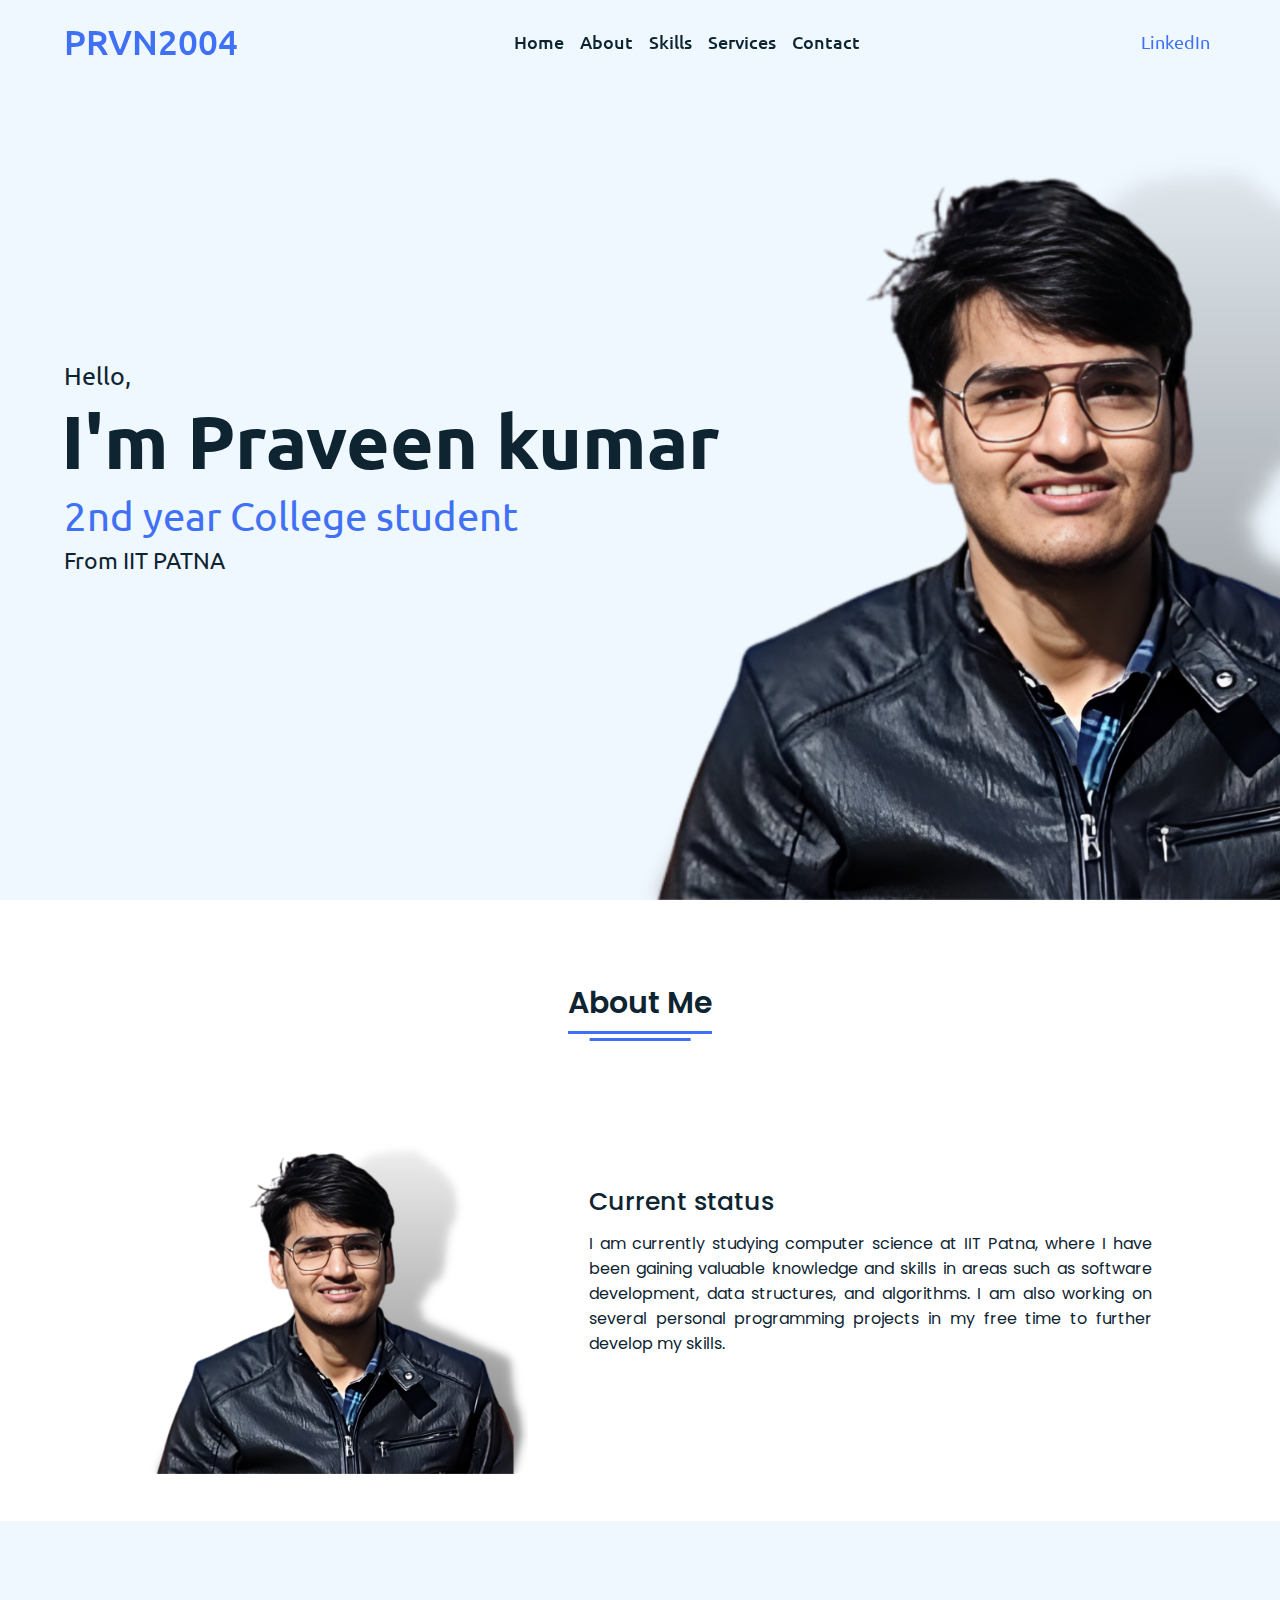
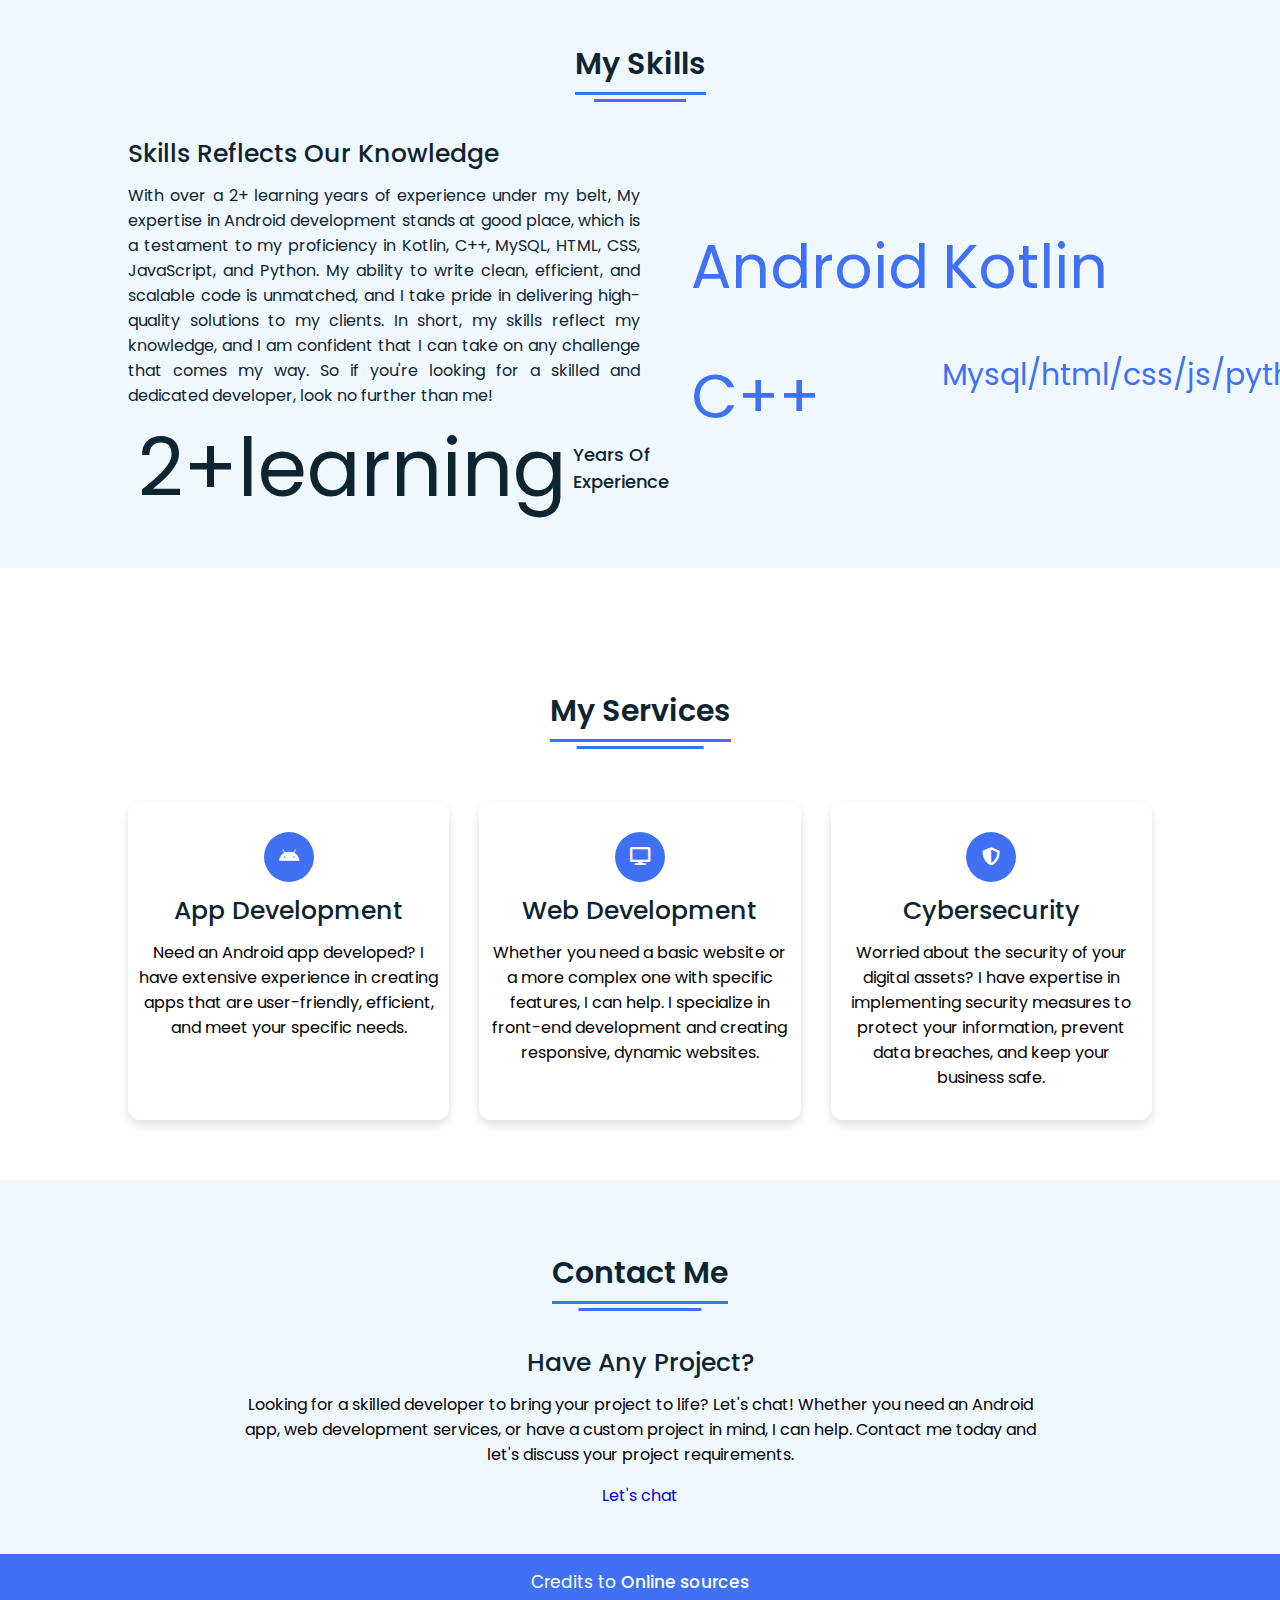
<file: public/index.html>
<!DOCTYPE html>
<html lang="en" dir="ltr">
  <head>
    <meta charset="UTF-8">
    <title>prvn2004</title>
    <link rel="stylesheet" href="style.css">
    <link rel="stylesheet" href="https://cdnjs.cloudflare.com/ajax/libs/font-awesome/5.15.2/css/all.min.css"/>
     <meta name="viewport" content="width=device-width, initial-scale=1.0">
   </head>
<body>
  <!-- Move to up button -->
  <div class="scroll-button">
    <a href="#home"><i class="fas fa-arrow-up"></i></a>
  </div>
  <!-- navgaition menu -->
  <nav>
    <div class="navbar">
      <div class="logo"><a href="#">PRVN2004</a></div>
      <ul class="menu">
          <li><a href="#home">Home</a></li>
          <li><a href="#about">About</a></li>
          <li><a href="#skills">Skills</a></li>
          <li><a href="#services">Services</a></li>
          <li><a href="#contact">Contact</a></li>
          <div class="cancel-btn">
            <i class="fas fa-times"></i>
          </div>
      </ul>
      <div class="media-icons">
        <a href="https://www.linkedin.com/in/praveen-kumar2004/" target="_blank">
          LinkedIn
        </a>
      </div>
    </div>
    <div class="menu-btn">
      <i class="fas fa-bars"></i>
    </div>
  </nav>

<!-- Home Section Start -->
 <section class="home" id="home">
   <div class="home-content">
     <div class="text">
       <div class="text-one">Hello,</div>
       <div class="text-two">I'm Praveen kumar</div>
       <div class="text-three">2nd year College student</div>
       <div class="text-four">From IIT PATNA</div>
     </div>
   </div>
 </section>

<!-- About Section Start -->
<section class="about" id="about">
  <div class="content">
    <div class="title"><span>About Me</span></div>
  <div class="about-details">
    <div class="left">
      <img src="Images/about.png" alt="">
    </div>
    <div class="right">
      <div class="topic">Current status</div>
      <p>I am currently studying computer science at IIT Patna, where I have been gaining valuable knowledge and skills in areas such as software development, data structures, and algorithms. I am also working on several personal programming projects in my free time to further develop my skills.</p>
      <div class="button">
      </div>
    </div>
  </div>
  </div>
</section>

<!-- My Skill Section Start -->
<!-- Section Tag and Other Div will same where we need to put same CSS -->
<section class="skills" id="skills">
 <div class="content">
   <div class="title"><span>My Skills</span></div>
   <div class="skills-details">
     <div class="text">
       <div class="topic">Skills Reflects Our Knowledge</div>
       <p>With over a 2+ learning years of experience under my belt, My expertise in Android development stands at good place, which is a testament to my proficiency in Kotlin, C++, MySQL, HTML, CSS, JavaScript, and Python. My ability to write clean, efficient, and scalable code is unmatched, and I take pride in delivering high-quality solutions to my clients.

        In short, my skills reflect my knowledge, and I am confident that I can take on any challenge that comes my way. So if you're looking for a skilled and dedicated developer, look no further than me!</p>
       <div class="experience">
         <div class="num">2+learning</div>
         <div class="exp">Years Of <br> Experience</div>
       </div>
     </div>
     <div class="boxes">
       <div class="box">
         <!-- <div class="topic">Android</div> -->
         <div class="per">Android</div>
       </div>
       <div class="box">
         <!-- <div class="topic">Kotlin</div> -->
         <div class="per">Kotlin</div>
       </div>
       <div class="box">
         <!-- <div class="topic">C++</div> -->
         <div class="per">C++</div>
       </div>
       <div class="box">
         <div class="small">Mysql/html/css/js/python</div>
       </div>
     </div>
   </div>
 </div>
</section>

<!-- My Services Section Start -->
<section class="services" id="services">
    <div class="content">
      <div class="title"><span>My Services</span></div>
      <div class="boxes">
        <div class="box">
          <div class="icon">
            <i class="fab fa-android"></i>
        </div>
        <div class="topic">App Development</div>
        <p>Need an Android app developed? I have extensive experience in creating apps that are user-friendly, efficient, and meet your specific needs.</p>
      </div>
        <div class="box">
          <div class="icon">
            <i class="fas fa-desktop"></i>
        </div>
        <div class="topic">Web Development</div>
        <p>Whether you need a basic website or a more complex one with specific features, I can help. I specialize in front-end development and creating responsive, dynamic websites.</p>
      </div>
        <div class="box">
          <div class="icon">
            <i class="fas fa-shield-alt"></i>
        </div>
        <div class="topic">Cybersecurity</div>
        <p>Worried about the security of your digital assets? I have expertise in implementing security measures to protect your information, prevent data breaches, and keep your business safe.</p>
      </div>
  </section>

<!-- Contact Me section Start -->
<section class="contact" id="contact">
  <div class="content">
    <div class="title"><span>Contact Me</span></div>
    <div class="text">
      <div class="topic">Have Any Project?</div>
      <p>Looking for a skilled developer to bring your project to life? Let's chat! Whether you need an Android app, web development services, or have a custom project in mind, I can help. Contact me today and let's discuss your project requirements.</p>
      <div class="button">
        <a href="mailto:praveen1142004@gmail.com">Let's chat</a>
      </div>
    </div>
  </div>
</section>


<!-- Footer Section Start -->
<footer>
  <div class="text">
    <span>Credits to <a href="#">Online sources</a></span>
  </div>
</footer>

  <script src="script.js"></script>
</body>
</html>
</file>
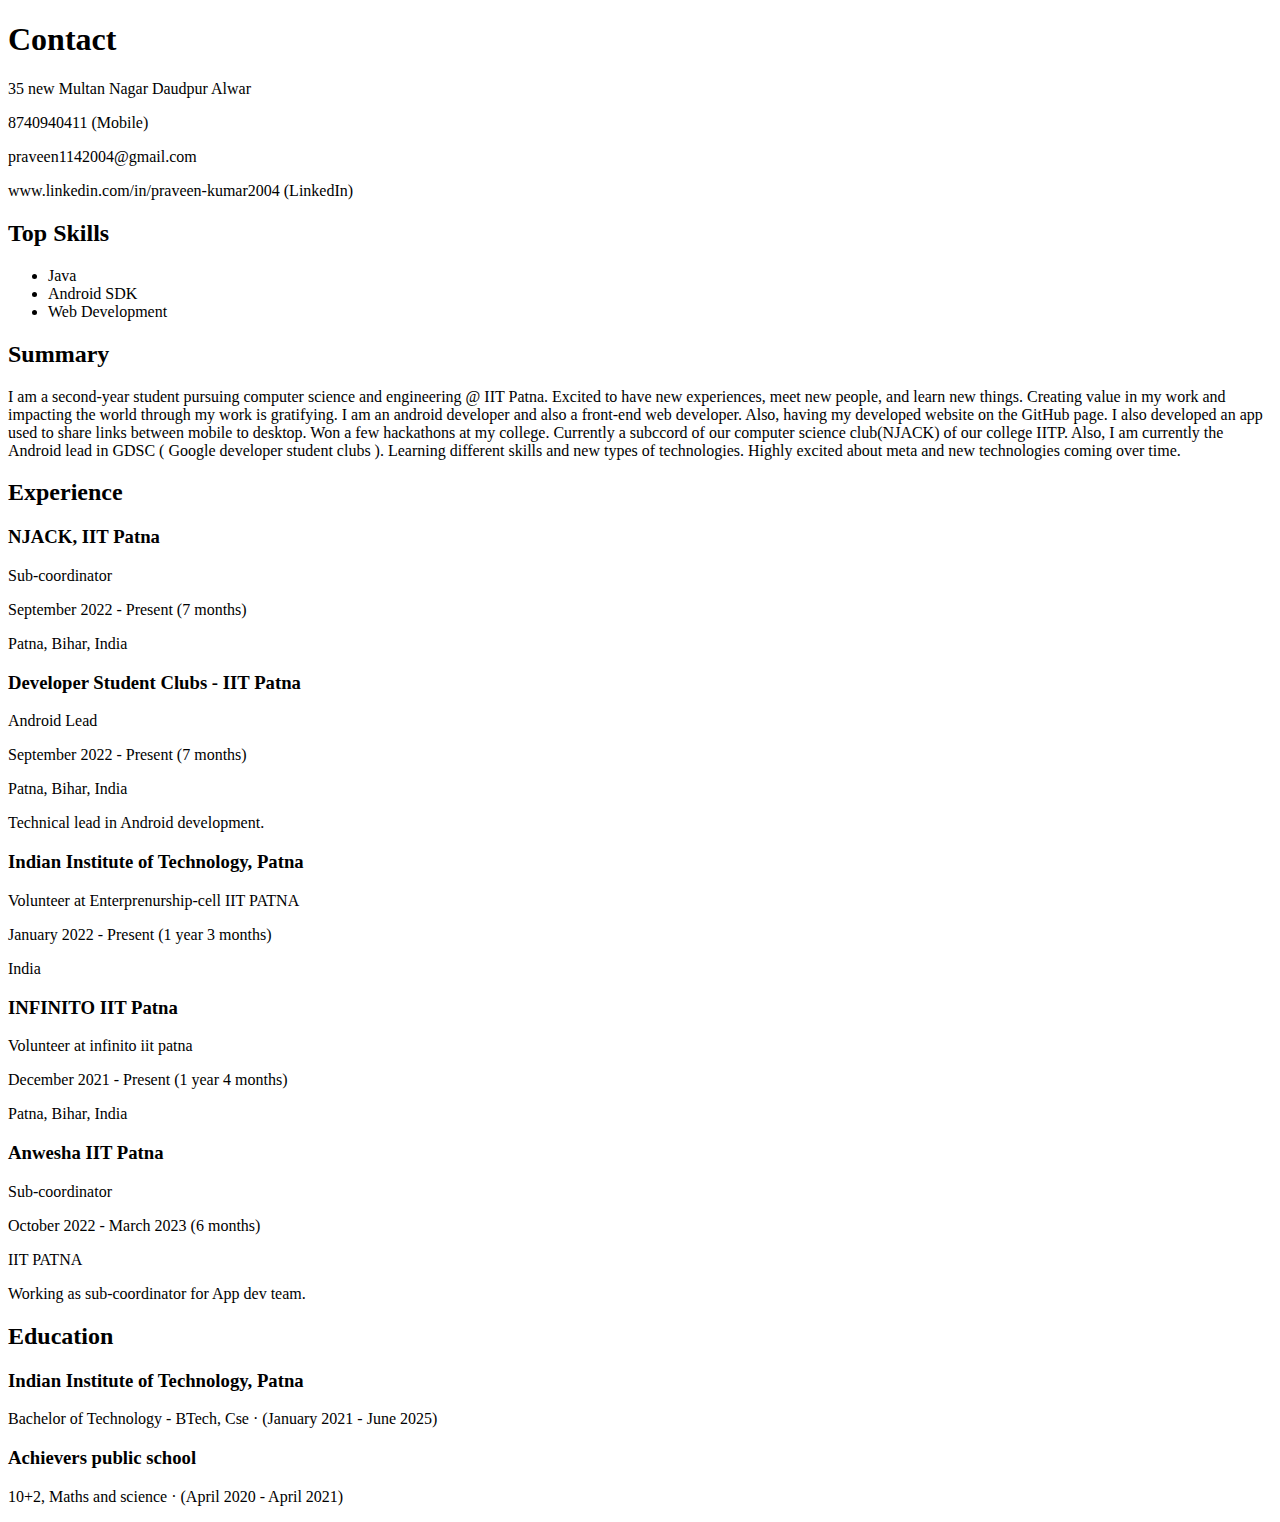
<file: public/mode.html>
<!DOCTYPE html>
<html>
<head>
	<title>Praveen Kumar | Portfolio</title>
</head>
<body>
	<h1>Contact</h1>
	<p>35 new Multan Nagar Daudpur Alwar</p>
	<p>8740940411 (Mobile)</p>
	<p>praveen1142004@gmail.com</p>
	<p>www.linkedin.com/in/praveen-kumar2004 (LinkedIn)</p>

	<h2>Top Skills</h2>
	<ul>
		<li>Java</li>
		<li>Android SDK</li>
		<li>Web Development</li>
	</ul>

	<h2>Summary</h2>
	<p>I am a second-year student pursuing computer science and engineering @ IIT Patna. Excited to have new experiences, meet new people, and learn new things. Creating value in my work and impacting the world through my work is gratifying. I am an android developer and also a front-end web developer. Also, having my developed website on the GitHub page. I also developed an app used to share links between mobile to desktop. Won a few hackathons at my college. Currently a subccord of our computer science club(NJACK) of our college IITP. Also, I am currently the Android lead in GDSC ( Google developer student clubs ). Learning different skills and new types of technologies. Highly excited about meta and new technologies coming over time.</p>

	<h2>Experience</h2>
	<h3>NJACK, IIT Patna</h3>
	<p>Sub-coordinator</p>
	<p>September 2022 - Present (7 months)</p>
	<p>Patna, Bihar, India</p>

	<h3>Developer Student Clubs - IIT Patna</h3>
	<p>Android Lead</p>
	<p>September 2022 - Present (7 months)</p>
	<p>Patna, Bihar, India</p>
	<p>Technical lead in Android development.</p>

	<h3>Indian Institute of Technology, Patna</h3>
	<p>Volunteer at Enterprenurship-cell IIT PATNA</p>
	<p>January 2022 - Present (1 year 3 months)</p>
	<p>India</p>

	<h3>INFINITO IIT Patna</h3>
	<p>Volunteer at infinito iit patna</p>
	<p>December 2021 - Present (1 year 4 months)</p>
	<p>Patna, Bihar, India</p>

	<h3>Anwesha IIT Patna</h3>
	<p>Sub-coordinator</p>
	<p>October 2022 - March 2023 (6 months)</p>
	<p>IIT PATNA</p>
	<p>Working as sub-coordinator for App dev team.</p>

	<h2>Education</h2>
	<h3>Indian Institute of Technology, Patna</h3>
	<p>Bachelor of Technology - BTech, Cse · (January 2021 - June 2025)</p>

	<h3>Achievers public school</h3>
	<p>10+2, Maths and science · (April 2020 - April 2021)</p>
</body>
</html>
</file>
<file: public/style.css>
/* Google Font CDN Link */
@import url('https://fonts.googleapis.com/css2?family=Poppins:wght@400;500;600;700&family=Ubuntu:wght@400;500;700&display=swap');
*{
  margin: 0;
  padding: 0;
  box-sizing: border-box;
  text-decoration: none;
  scroll-behavior: smooth;
}

/* Custom Scroll Bar CSS */
::-webkit-scrollbar {
    width: 10px;
}
::-webkit-scrollbar-track {
    background: #f1f1f1;
}
::-webkit-scrollbar-thumb {
    background: #6e93f7;
    border-radius: 12px;
    transition: all 0.3s ease;
}

::-webkit-scrollbar-thumb:hover {
    background: #4070f4;
}
/* navbar styling */
nav{
  position: fixed;
  width: 100%;
  padding: 20px 0;
  z-index: 998;
  transition: all 0.3s ease;
  font-family: 'Ubuntu', sans-serif;
}
nav.sticky{
  background: #4070f4;
  padding: 13px 0;
}
nav .navbar{
  width: 90%;
  display: flex;
  justify-content: space-between;
  align-items: center;
  margin: auto;
}
nav .navbar .logo a{
  font-weight: 500;
  font-size: 35px;
  color: #4070f4;
}
nav.sticky .navbar .logo a{
  color: #fff;
}
nav .navbar .menu{
  display: flex;
  position: relative;
}
nav .navbar .menu li{
  list-style: none;
  margin: 0 8px;
}
.navbar .menu a{
  font-size: 18px;
  font-weight: 500;
  color: #0E2431;
  padding: 6px 0;
  transition: all 0.4s ease;
}
.navbar .menu a:hover{
  color: #4070f4;
}
nav.sticky .menu a{
  color: #FFF;
}
nav.sticky .menu a:hover{
  color: #0E2431;
}
.navbar .media-icons a{
  color: #4070f4;
  font-size: 18px;
  margin: 0 6px;
}
nav.sticky .media-icons a{
  color: #FFF;
}

/* Side Navigation Menu Button CSS */
nav .menu-btn,
.navbar .menu .cancel-btn{
  position: absolute;
  color: #fff;
  right: 30px;
  top: 20px;
  font-size: 20px;
  cursor: pointer;
  transition: all 0.3s ease;
  display: none;
}
nav .menu-btn{
  color: #4070f4;
}
nav.sticky .menu-btn{
  color: #FFF;
}
.navbar .menu .menu-btn{
  color: #fff;
}

/* home section styling */
.home{
  height: 100vh;
  width: 100%;
  background: url("Images/background.png") no-repeat;
  background-size: cover;
  background-position: center;
  background-attachment: fixed;
  font-family: 'Ubuntu', sans-serif;
}
.home .home-content{
  width: 90%;
  height: 100%;
  margin: auto;
  display: flex;
  flex-direction: column;
  justify-content: center;
}
.home .text-one{
  font-size: 25px;
  color: #0E2431;
}
.home .text-two{
  color: #0E2431;
  font-size: 75px;
  font-weight: 600;
  margin-left: -3px;
}
.home .text-three{
  font-size: 40px;
  margin: 5px 0;
  color: #4070f4;
}
.home .text-four{
  font-size: 23px;
  margin: 5px 0;
  color: #0E2431;
}
.home .button{
  margin: 14px 0;
}
.home .button button{
  outline: none;
  padding: 8px 16px;
  border-radius: 6px;
  font-size: 25px;
  font-weight: 400;
  background: #4070f4;
  color: #fff;
  cursor: pointer;
  border: 2px solid transparent;
  transition: all 0.4s ease;
}
.home .button button:hover{
  border-color: #4070f4;
  background-color: #fff;
  color: #4070f4;
}

/* About Section Styling */
/* Those Elements Where We Have Apply Same CSS,
 I'm Selecting Directly 'Section Tag' and 'Class'  */
section{
  padding-top: 40px;
}
section .content{
  width: 80%;
  margin: 40px auto;
  font-family: 'Poppins', sans-serif;
}
.about .about-details{
  display: flex;
  justify-content: space-between;
  align-items: center;
}
section .title{
  display: flex;
  justify-content: center;
  margin-bottom: 40px;
}
section .title span{
  color: #0E2431;
  font-size: 30px;
  font-weight: 600;
  position: relative;
  padding-bottom: 8px;
}
section .title span::before,
section .title span::after{
  content: '';
  position: absolute;
  height: 3px;
  width: 100%;
  background: #4070f4;
  left: 0;
  bottom: 0;
}
section .title span::after{
  bottom: -7px;
  width: 70%;
  left: 50%;
  transform: translateX(-50%);
}
.about .about-details .left{
  width: 45%;
}
.about .left img{
  height: 400px;
  width: 400px;
  object-fit: cover;
  border-radius: 12px;
}
.about-details .right{
  width: 55%;
}
section  .topic{
  color: #0E2431;
  font-size: 25px;
  font-weight: 500;
  margin-bottom: 10px;
}
.about-details .right p{
  text-align: justify;
  color: #0E2431;
}
section .button{
  margin: 16px 0;
}
section .button button{
  outline: none;
  padding: 8px 16px;
  border-radius: 4px;
  font-size: 25px;
  font-weight: 400;
  background: #4070f4;
  color: #fff;
  border: 2px solid transparent;
  cursor: pointer;
  transition: all 0.4s ease;
}
section .button button:hover{
  border-color: #4070f4;
  background-color: #fff;
  color: #4070f4;
}

 /* My Skills CSS */
 .skills{
   background: #F0F8FF;
 }
 .skills .content{
   padding: 40px 0;
 }
 .skills .skills-details{
   display: flex;
   justify-content: space-between;
   align-items: center;
 }
 .skills-details .text{
   width: 50%;
 }
 .skills-details p{
   color: #0E2431;
   text-align: justify;
 }
.skills .skills-details .experience{
  display: flex;
  align-items: center;
  margin: 0 10px;
}
.skills-details .experience .num{
  color: #0E2431;
  font-size: 80px;
}
.skills-details .experience .exp{
  color: #0E2431;
  margin-left: 20px;
  font-size: 18px;
  font-weight: 500;
  margin: 0 6px;
}
.skills-details .boxes{
  width: 45%;
  display: flex;
  flex-wrap: wrap;
  justify-content: space-between;
}
.skills-details .box{
  width: calc(100% / 2 - 20px);
  margin: 20px 0;
}
.skills-details .boxes .topic{
  font-size: 20px;
  color: #4070f4;
}
.skills-details .boxes .per{
  font-size: 60px;
  color: #4070f4;
}

.small{
  font-size: 30px;
  color: #4070f4;
}

/* My Services CSS */
.services .boxes{
  display: flex;
  flex-wrap: wrap;
  justify-content: space-between;
}
.services .boxes .box{
  margin: 20px 0;
  width: calc(100% / 3 - 20px);
  text-align: center;
  border-radius: 12px;
  padding: 30px 10px;
  box-shadow: 0 5px 10px rgba(0, 0, 0, 0.12);
  cursor: default;
  transition: all 0.4s ease;
}
.services .boxes .box:hover{
  background: #4070f4;
  color: #fff;
}
.services .boxes .box .icon{
  height: 50px;
  width: 50px;
  background: #4070f4;
  border-radius: 50%;
  text-align: center;
  line-height: 50px;
  font-size: 18px;
  color: #fff;
  margin: 0 auto 10px auto;
  transition: all 0.4s ease;
}
.boxes .box:hover .icon{
  background-color: #fff;
  color: #4070f4;
}
.services .boxes .box:hover .topic,
.services .boxes .box:hover p{
  color: #0E2431;
  transition: all 0.4s ease;
}
.services .boxes .box:hover .topic,
.services .boxes .box:hover p{
  color: #fff;
}
/* Contact Me CSS */
.contact{
  background: #F0F8FF;
}
.contact .content{
  margin: 0 auto;
  padding: 30px 0;
}
.contact .text{
  width: 80%;
  text-align: center;
  margin: auto;
}

/* Footer CSS */
footer{
  background: #4070f4;
  padding: 15px 0;
  text-align: center;
  font-family: 'Poppins', sans-serif;
}
footer .text span{
  font-size: 17px;
  font-weight: 400;
  color: #fff;
}
footer .text span a{
  font-weight: 500;
  color: #FFF;
}
footer .text span a:hover{
  text-decoration: underline;
}
/* Scroll TO Top Button CSS */
.scroll-button a{
  position: fixed;
  bottom: 20px;
  right: 20px;
  color: #fff;
  background: #4070f4;
  padding: 7px 12px;;
  font-size: 18px;
  border-radius: 6px;
  box-shadow: rgba(0, 0, 0, 0.15);
  display: none;
}

/* Responsive Media Query */
@media (max-width: 1190px) {
  section .content{
    width: 85%;
  }
}
@media (max-width: 1000px) {
  .about .about-details{
    justify-content: center;
    flex-direction: column;
  }
  .about .about-details .left{
    display: flex;
    justify-content: center;
    width: 100%;
  }
  .about-details .right{
    width: 90%;
    margin: 40px 0;
  }
  .services .boxes .box{
    margin: 20px 0;
    width: calc(100% / 2 - 20px);
  }
}
@media (max-width: 900px) {
  .about .left img{
    height: 350px;
    width: 350px;
  }
}

@media (max-width: 750px) {
  nav .navbar{
    width: 90%;
  }
  nav .navbar .menu{
    position: fixed;
    left: -100%;
    top: 0;
    background: #0E2431;
    height: 100vh;
    max-width: 400px;
    width: 100%;
    padding-top: 60px;
    flex-direction: column;
    align-items: center;
    transition: all 0.5s ease;
  }
  .navbar.active .menu{
    left: 0;
  }
  nav .navbar .menu a{
    font-size: 23px;
    display: block;
    color: #fff;
    margin: 10px 0;
  }
  nav.sticky .menu a:hover{
    color: #4070f4;
  }
  nav .navbar .media-icons{
    display: none;
  }
  nav .menu-btn,
  .navbar .menu .cancel-btn{
    display: block;
  }
  .home .text-two{
    font-size: 65px;
  }
  .home .text-three{
    font-size: 35px;
  }
  .skills .skills-details{
    align-items: center;
    justify-content: center;
    flex-direction: column;
  }
  .skills-details .text{
    width: 100%;
    margin-bottom: 50px;
  }
  .skills-details .boxes{
    justify-content: center;
    align-items: center;
    width: 100%;
  }
  .services .boxes .box{
    margin: 20px 0;
    width: 100%;
  }
  .contact .text{
    width: 100%;
}
}

@media (max-width: 500px){
  .home .text-two{
    font-size: 55px;
  }
  .home .text-three{
    font-size: 33px;
  }
  .skills-details .boxes .per{
    font-size: 50px;
    color: #4070f4;
  }
}
</file>
